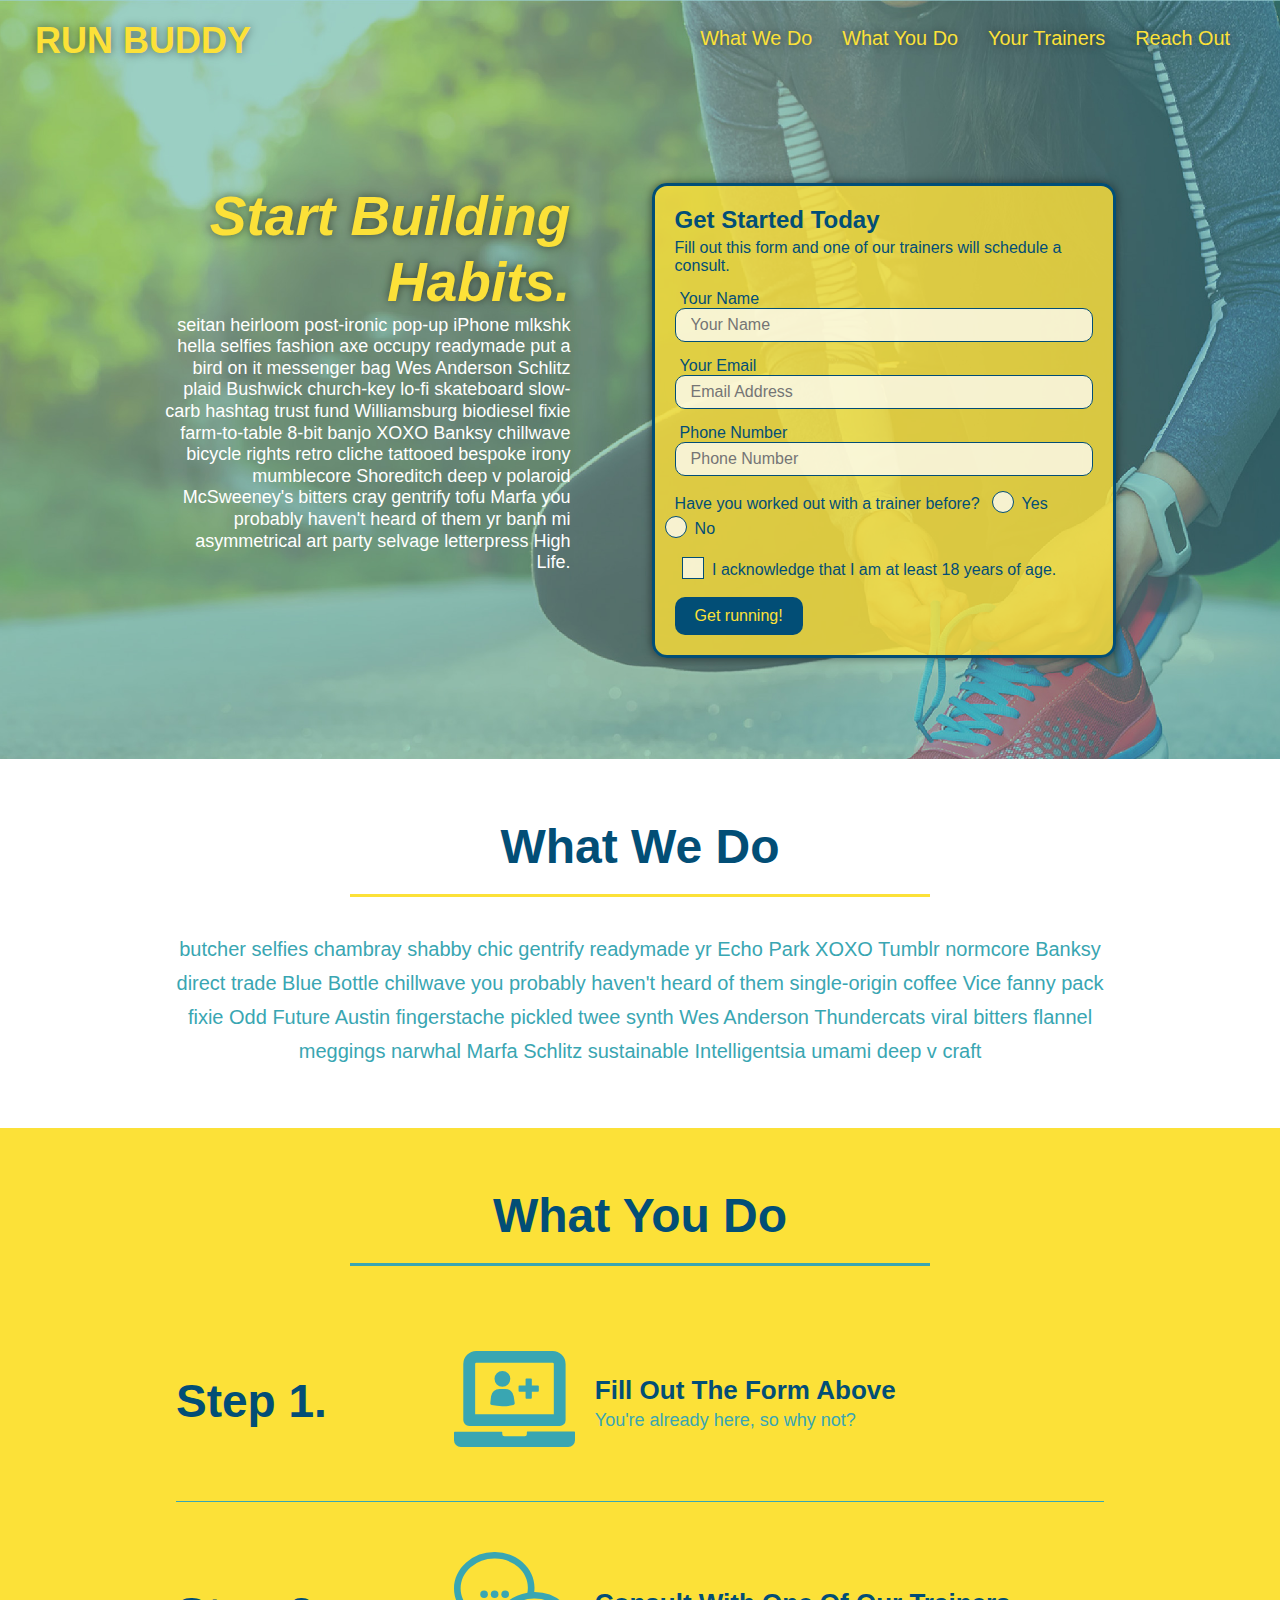
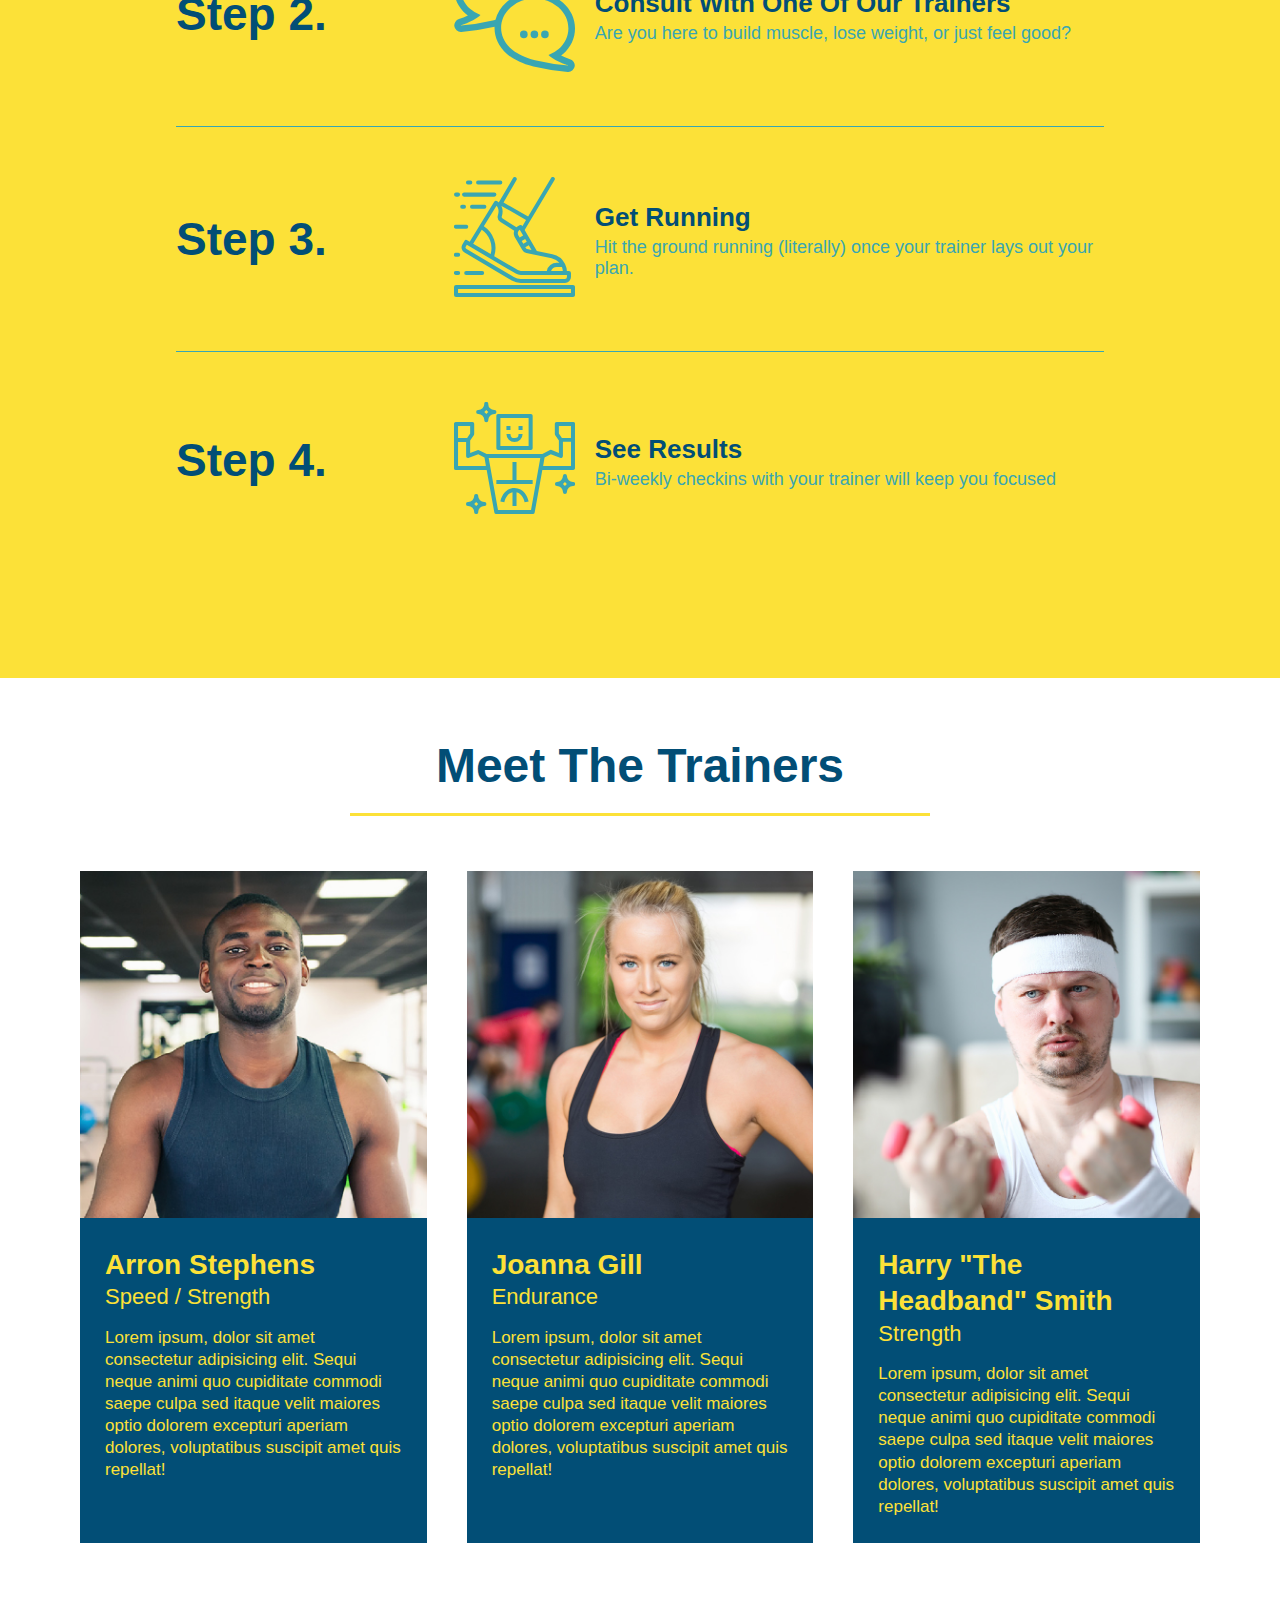
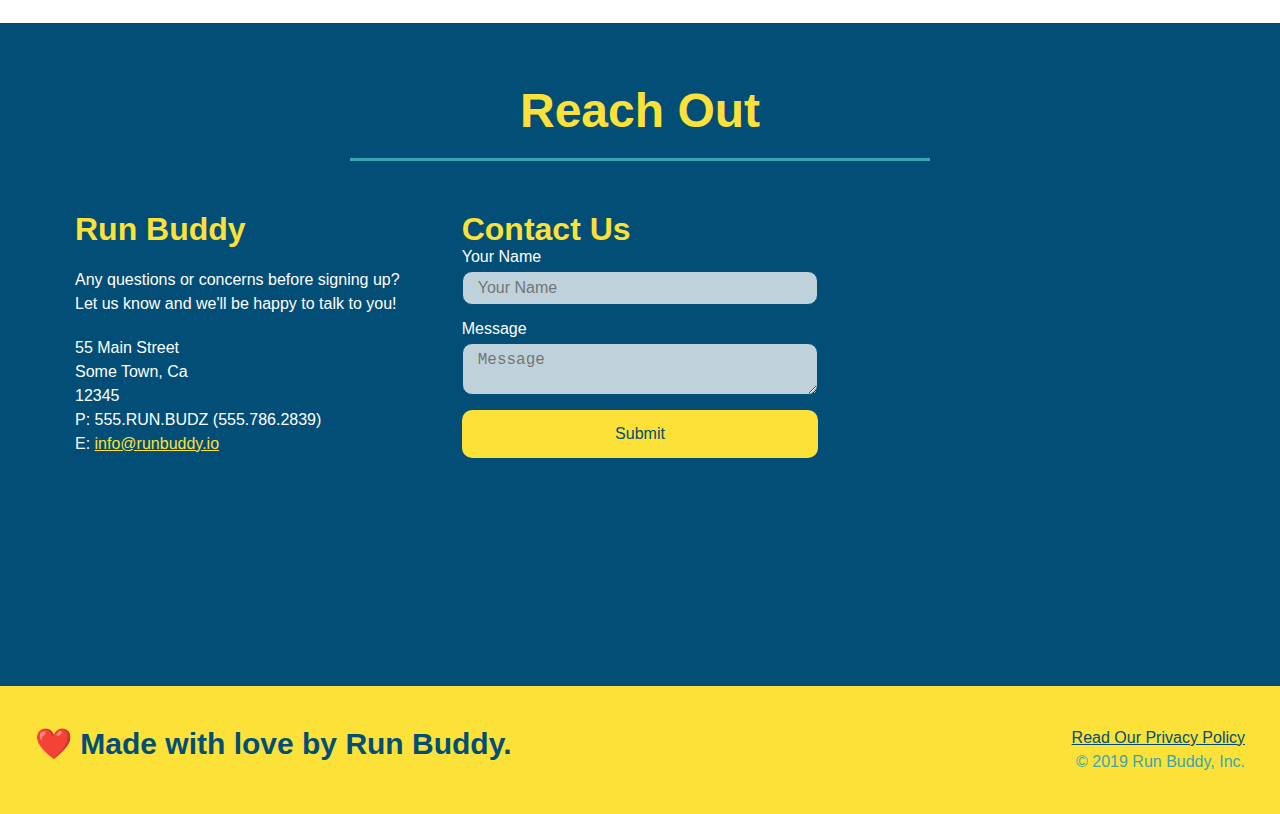
<file: index.html>
<!DOCTYPE html>
<html lang="en">
  <head>
    <meta charset="UTF-8" />
    <meta name="viewport" content="width=device-width, initial-scale=1.0" />
    <link rel="stylesheet" href="./assets/css/style.css">
    <title>Run Buddy</title>
  </head>
  <body>
    <!-- navigation tags - block level element -->
    <header>
      <h1>
        <a href="/">RUN BUDDY</a>
      </h1>
      <nav>
        <ul>
          <li>
            <a href="#what-we-do">What We Do</a>
          </li>
          <li>
            <a href="#what-you-do">What You Do</a>
          </li>
          <li>
            <a href="#your-trainers">Your Trainers</a>
          </li>
          <li>
            <a href="#reach-out">Reach Out</a>
          </li>
        </ul>
      </nav>
    </header>
    <!-- end navigation -->

    <!-- hero/jumbotron -->
    <section class="hero">
      <div class="hero-cta">
        <h2>Start Building Habits.</h2>
        <p>
          seitan heirloom post-ironic pop-up iPhone mlkshk hella selfies fashion axe occupy readymade put a bird on it
          messenger bag Wes Anderson Schlitz plaid Bushwick church-key lo-fi skateboard slow-carb hashtag trust fund
          Williamsburg biodiesel fixie farm-to-table 8-bit banjo XOXO Banksy chillwave bicycle rights retro cliche
          tattooed bespoke irony mumblecore Shoreditch deep v polaroid McSweeney's bitters cray gentrify tofu Marfa you
          probably haven't heard of them yr banh mi asymmetrical art party selvage letterpress High Life.
        </p>
      </div>

      <div class="hero-form">
        <h3>Get Started Today</h3>
        <p>Fill out this form and one of our trainers will schedule a consult.</p>
        <form>
          <label for="name">Your Name</label>
          <input type="text" placeholder="Your Name" id="name" name="name" class="form-input" />
          <label for="email">Your Email</label>
          <input type="email" placeholder="Email Address" id="email" name="email" class="form-input" />
          <label for="phone">Phone Number</label>
          <input type="tel" placeholder="Phone Number" name="phone" id="phone" class="form-input" />
          <p>
            Have you worked out with a trainer before?
            <span class="radio-wrapper">
              <input type="radio" name="trainer-confirm" id="trainer-yes" />
              <label for="trainer-yes">Yes</label>
            </span>
            <span class="radio-wrapper">
              <input type="radio" name="trainer-confirm" id="trainer-no" />
              <label for="trainer-no">No</label>
            </span>
          </p>
          <p>
            <span class="checkbox-wrapper">
              <input type="checkbox" name="age-confirm" id="checkbox" />
              <label for="checkbox">I acknowledge that I am at least 18 years of age.</label>
            </span>
          </p>          
          <button type="submit">
            Get running!
          </button>
        </form>
      </div>
    </section>
    <!-- end header -->

    <!-- "what we do" start - <section> -->
    <section id="what-we-do" class="intro">
      <div class="flex-row">
        <h2 class="section-title primary-border">
          What We Do
        </h2>
      </div>
      <div class="flex-row">
        <p>
          butcher selfies chambray shabby chic gentrify readymade yr Echo Park XOXO Tumblr normcore Banksy direct trade  Blue Bottle chillwave you probably haven't heard of them single-origin coffee Vice fanny pack fixie Odd Future Austin fingerstache pickled twee synth Wes Anderson Thundercats viral bitters flannel meggings narwhal Marfa Schlitz sustainable Intelligentsia umami deep v craft
        </p>
      </div>
    </section>
    <!-- end "what we do" -->

    <!-- "what you do" start -->
    <section id="what-you-do" class="steps">
      <div class="flex-row">
        <h2 class="section-title secondary-border">
          What You Do
        </h2> 
      </div>
      <div class="step">
        <h3>Step 1.</h3>
        <div class="step-info">
          <div class="step-img">
            <img src="./assets/images/step-1.svg" alt="" />
          </div>
          <div class="step-text">
            <h4>Fill Out The Form Above</h4>
            <p>You're already here, so why not?</p>
          </div>
        </div>
      </div>
      <div class="step">
        <h3>Step 2.</h3>
        <div class="step-info">
          <div class="step-img">
            <img src="./assets/images/step-2.svg" alt="" />
          </div>
          <div class="step-text">
            <h4>Consult With One Of Our Trainers</h4>
            <p>Are you here to build muscle, lose weight, or just feel good?</p>
          </div>
        </div>
      </div>
      <div class="step">
        <h3>Step 3.</h3>
        <div class="step-info">
          <div class="step-img">
            <img src="./assets/images/step-3.svg" alt="" />
          </div>
          <div class="step-text">
            <h4>Get Running</h4>
            <p>Hit the ground running (literally) once your trainer lays out your plan.</p>
          </div>
        </div>
      </div>
      <div class="step">
        <h3>Step 4.</h3>
        <div class="step-info">
          <div class="step-img">
            <img src="./assets/images/step-4.svg" alt="" />
          </div>
          <div class="step-text">
            <h4>See Results</h4>
            <p>Bi-weekly checkins with your trainer will keep you focused</p>
          </div>
        </div>
      </div>
    </section>
    <!-- "what you do" end -->

    <!-- "meet the trainers" start -->
    <section id="your-trainers">
      <div class="flex-row">
        <h2 class="section-title primary-border">
          Meet The Trainers
        </h2>
      </div>

      <div class="trainers">
        <article class="trainer">
          <img src="./assets/images/trainer-1.jpg" alt="Arron Stephens in his workout clothes, ready to pump iron" />
          <div class="trainer-bio">
            <h3 class="trainer-name">Arron Stephens</h3>
            <h4 class="trainer-role">Speed / Strength</h4>
            <p>Lorem ipsum, dolor sit amet consectetur adipisicing elit. Sequi neque animi quo cupiditate commodi saepe culpa sed itaque velit maiores optio dolorem excepturi aperiam dolores, voluptatibus suscipit amet quis repellat!</p>
          </div>
        </article>

        <article class="trainer">
          <img src="./assets/images/trainer-2.jpg" alt="Joanna Gill cooling off after a work out" />
          <div class="trainer-bio">
            <h3 class="trainer-name">Joanna Gill</h3>
            <h4 class="trainer-role">Endurance</h4>
            <p>Lorem ipsum, dolor sit amet consectetur adipisicing elit. Sequi neque animi quo cupiditate commodi saepe culpa sed itaque velit maiores optio dolorem excepturi aperiam dolores, voluptatibus suscipit amet quis repellat!</p>
            </div>
          </article>

        <article class="trainer">
          <img src="./assets/images/trainer-3.jpg" alt="Harry Smith wearing a headband and lifting comically small pink weights" />
          <div class="trainer-bio">
            <h3 class="trainer-name">Harry "The Headband" Smith</h3>
            <h4 class="trainer-role">Strength</h4>
            <p>Lorem ipsum, dolor sit amet consectetur adipisicing elit. Sequi neque animi quo cupiditate commodi saepe culpa sed itaque velit maiores optio dolorem excepturi aperiam dolores, voluptatibus suscipit amet quis repellat!</p>
          </div>
        </article>
      </div>
    </section>
    <!-- "meet the trainers" end -->

    <!-- "reach out" start -->
    <section id="reach-out" class="contact">
      <div class="flex-row">
        <h2 class="section-title secondary-border">
          Reach Out
        </h2>
      </div>

      <div class="contact-info">
        <div>
          <h3>Run Buddy</h3>
          <p>
            Any questions or concerns before signing up? 
            <br/>
            Let us know and we'll be happy to talk to you!
          </p>

          <address>
            55 Main Street <br/>
            Some Town, Ca <br/>
            12345<br/>
            P: 555.RUN.BUDZ (555.786.2839)<br/>
            E: <a href="mailto:info@runbuddy.io">info@runbuddy.io</a>
          </address>
          
        </div>

        <div class="contact-form">
          <h3>Contact Us</h3>
          <form>
            <label for="contact-name">Your Name</label>
            <input type="text" id="contact-name" placeholder="Your Name" />
        
            <label for="contact-message">Message</label>
            <textarea id="contact-message" placeholder="Message"></textarea>
        
            <button type="submit">Submit</button>
          </form>
        </div>
        
        <iframe
          src="https://www.google.com/maps/embed?pb=!1m14!1m12!1m3!1d12182.30520634488!2d-74.0652613!3d40.2407219!2m3!1f0!2f0!3f0!3m2!1i1024!2i768!4f13.1!5e0!3m2!1sen!2sus!4v1561060983193!5m2!1sen!2sus"
          frameborder="0" style="border:0" allowfullscreen>
        </iframe>
      </div>
    </section>
    <!-- "reach out" end -->

    <!-- footer -->
    <footer>
      <h2>❤️ Made with love by Run Buddy.</h2>
      <div>
        <a href="./privacy-policy.html">Read Our Privacy Policy</a><br/>
        &copy; 2019 Run Buddy, Inc.
      </div>
    </footer>
    <!-- footer end -->
  </body>
</html>
</file>
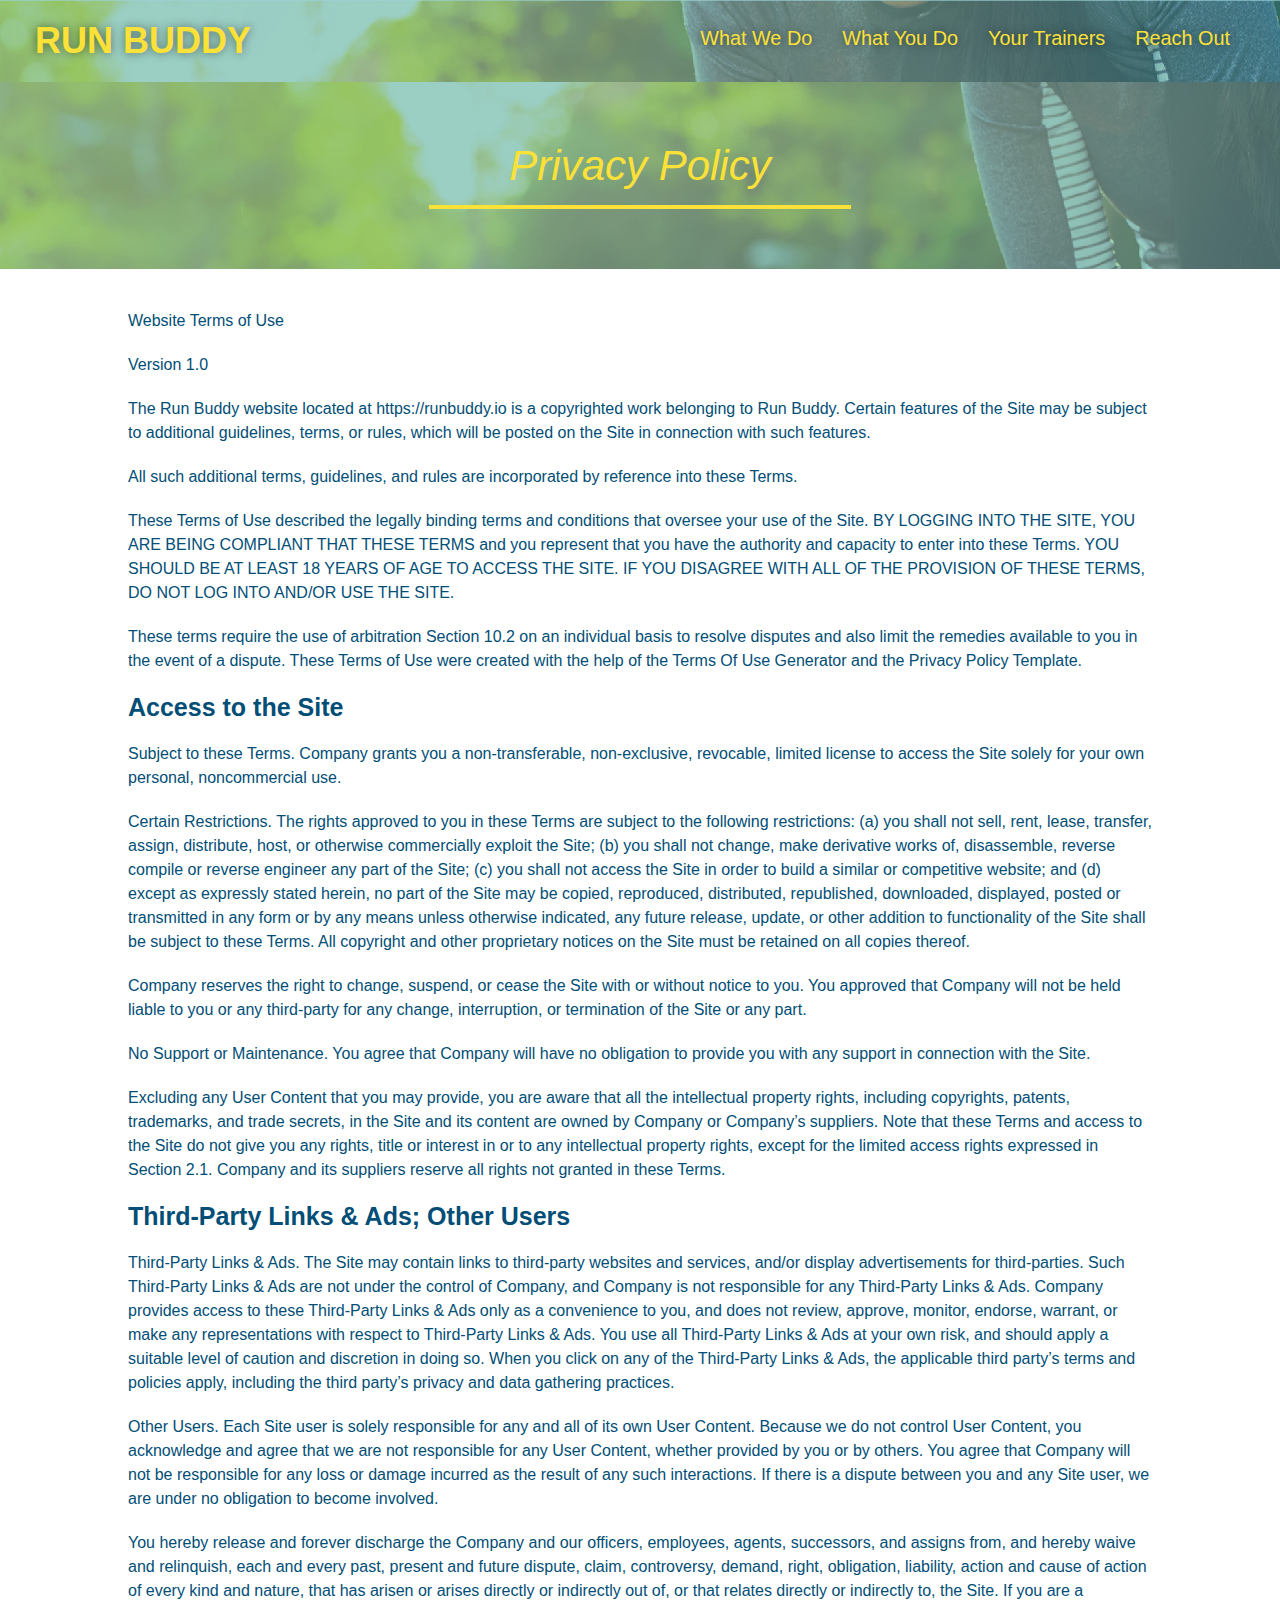
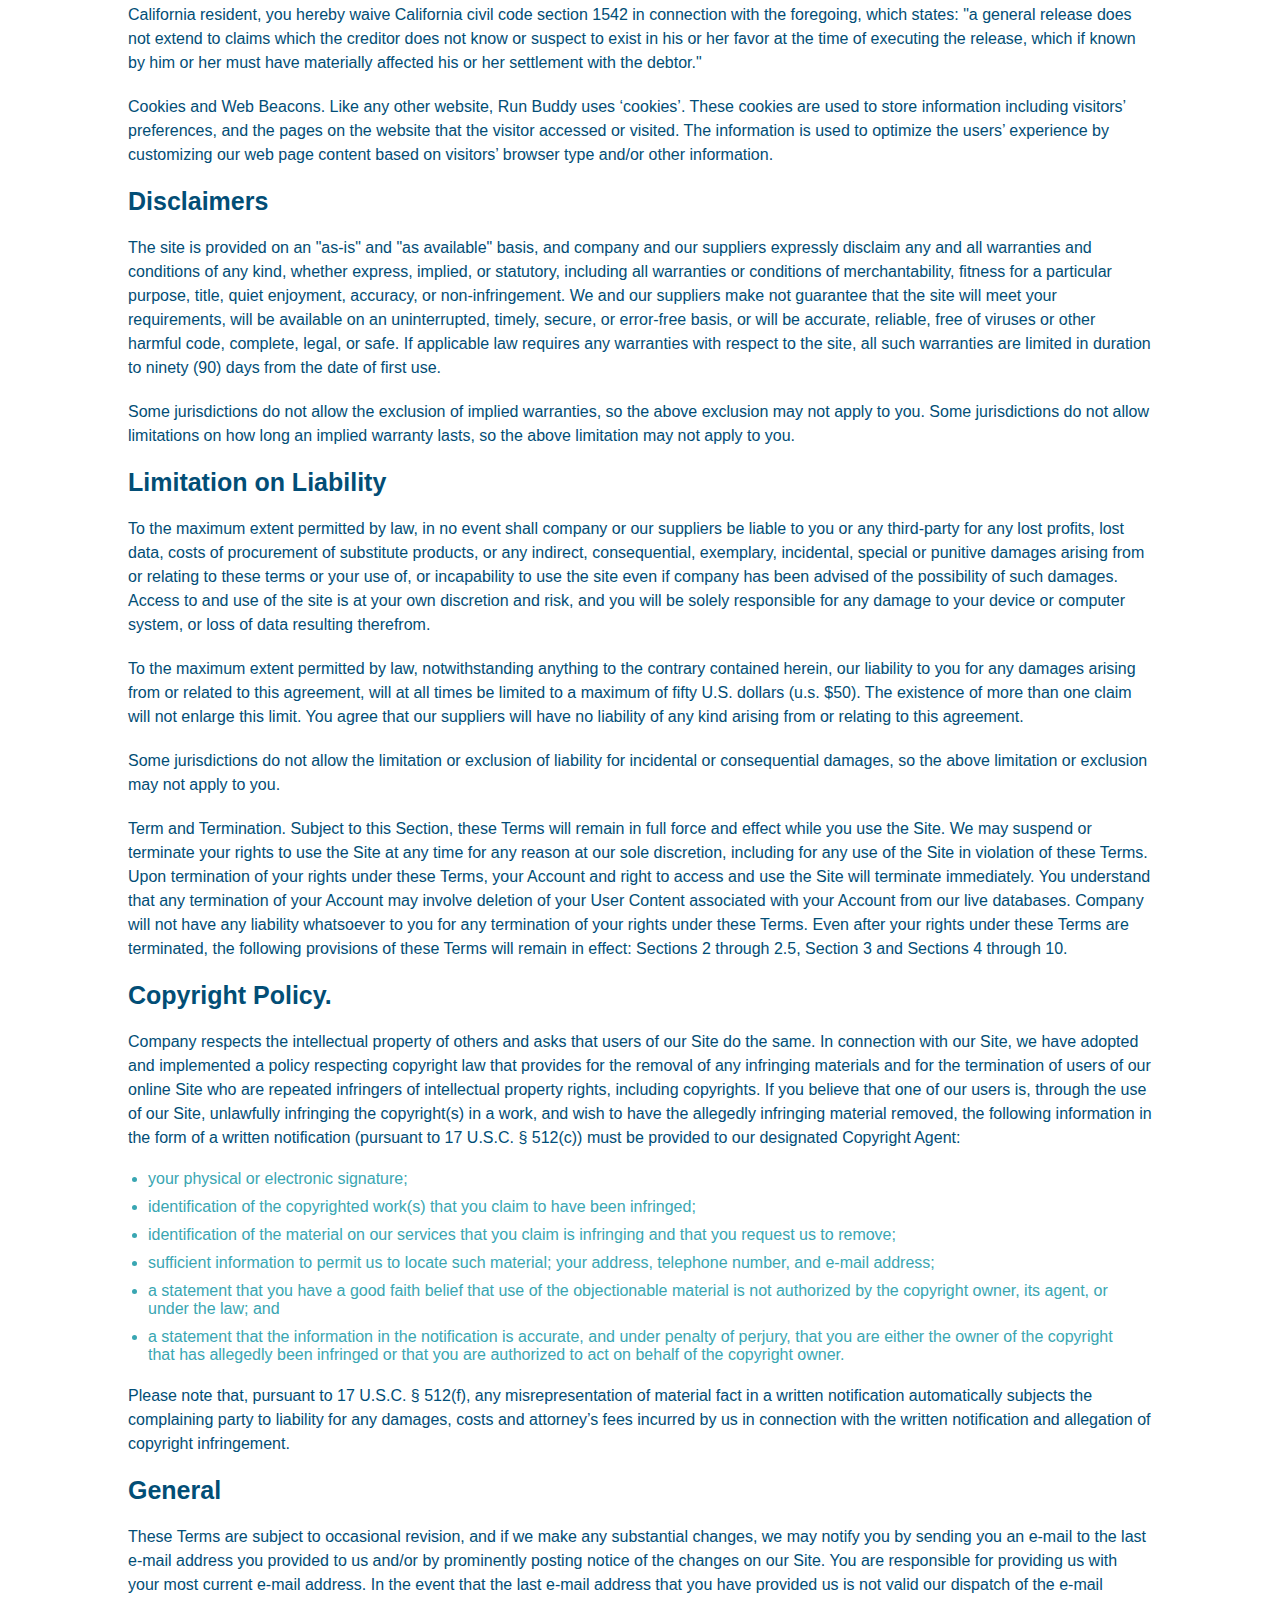
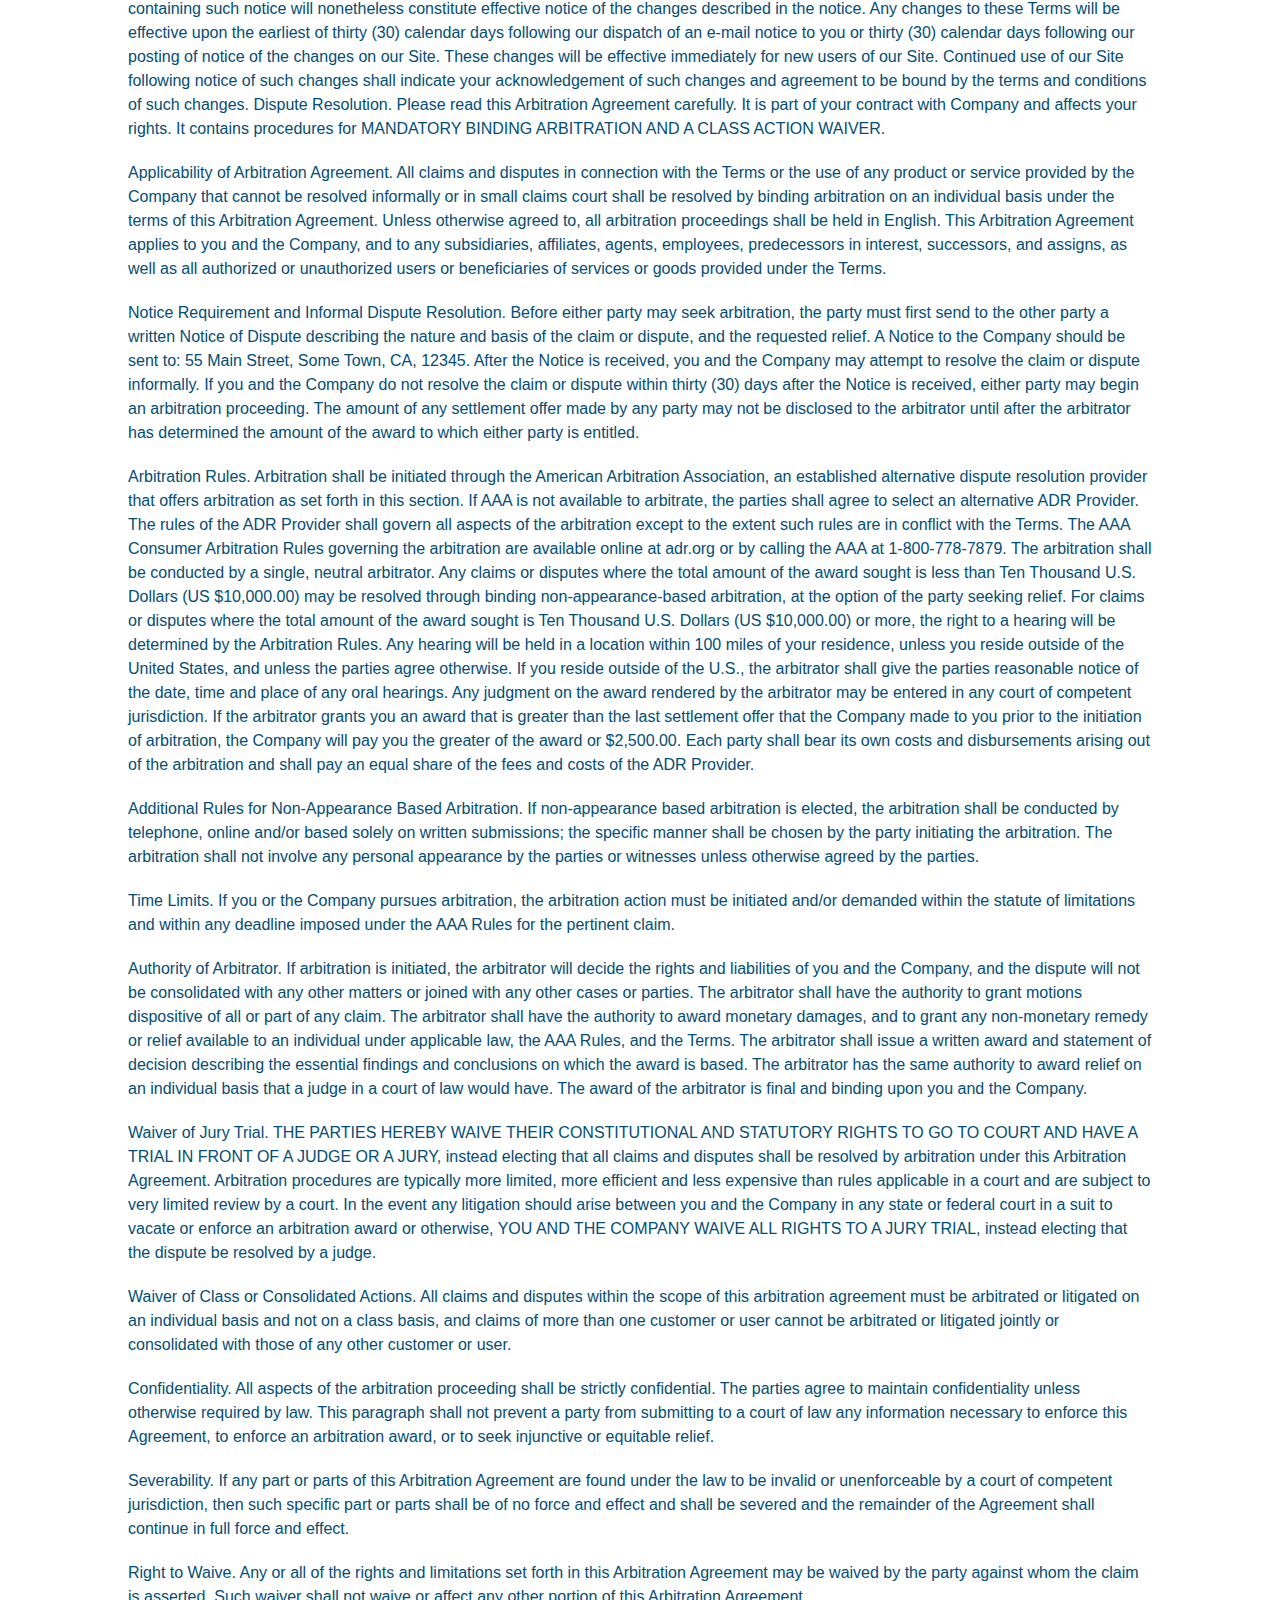
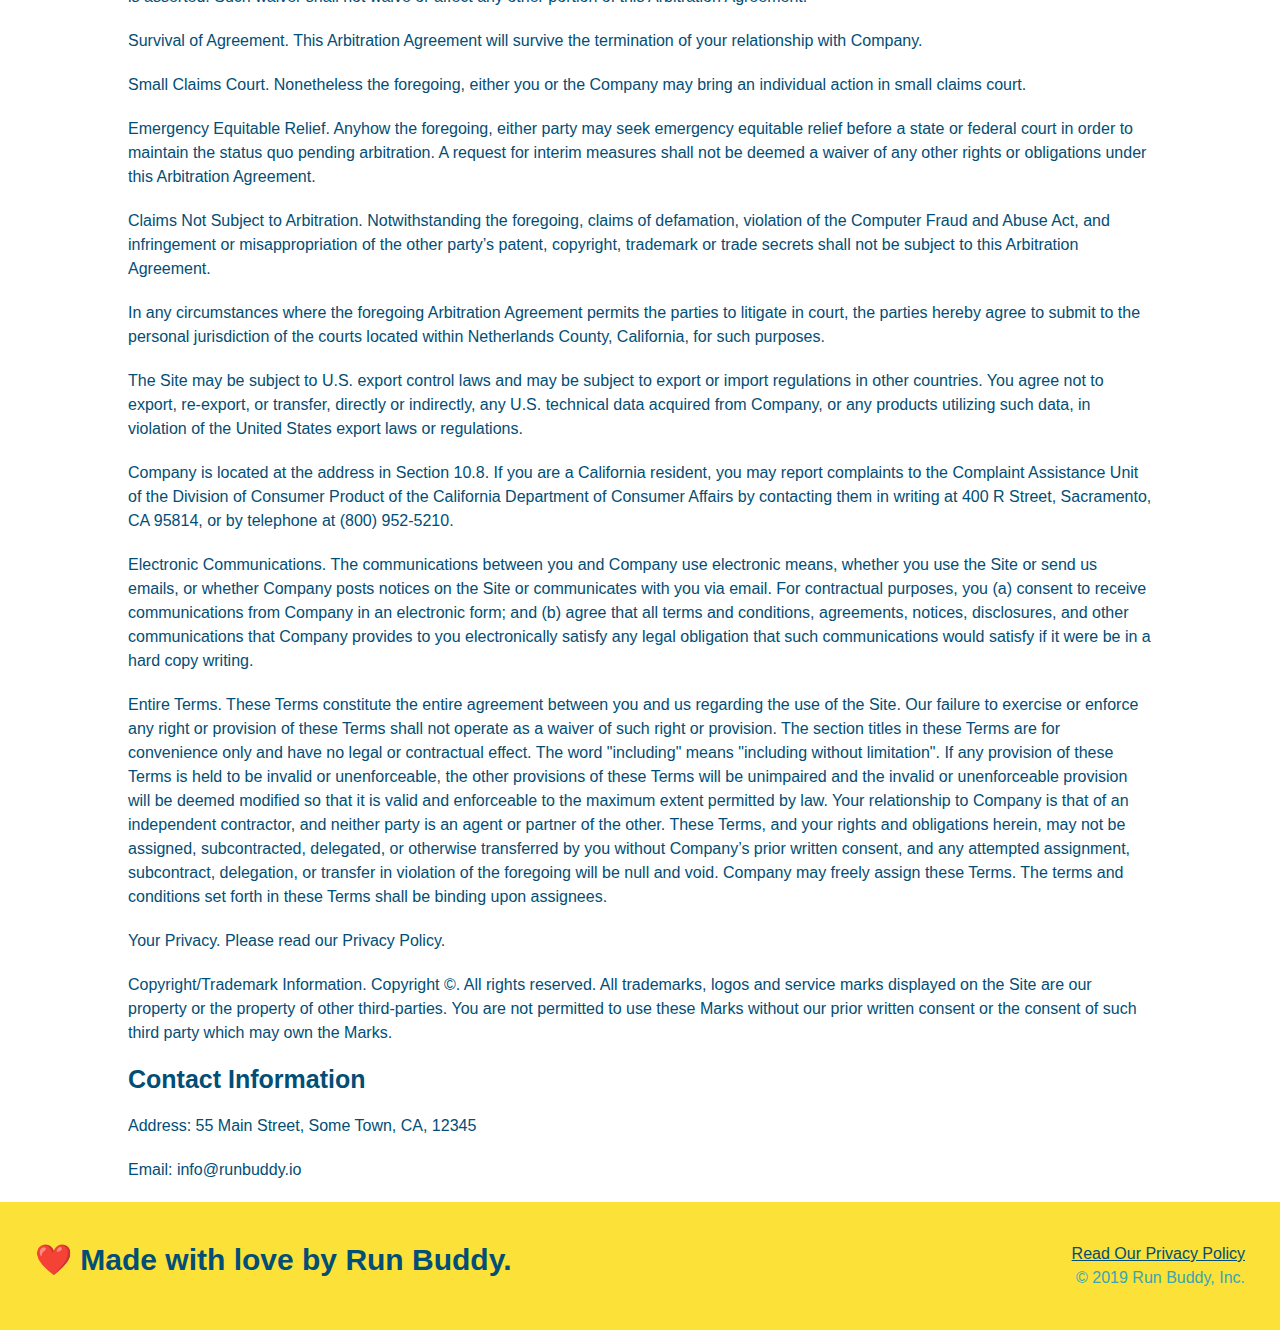
<file: privacy-policy.html>
<!DOCTYPE html>
<html lang="en">
  <head>
    <meta charset="UTF-8" />
    <meta name="viewport" content="width=device-width, initial-scale=1.0" />
    <link rel="stylesheet" href="./assets/css/style.css" />
    <link rel="stylesheet" href="./assets/css/secondary-styles.css" />
    <title>Run Buddy - Privacy Policy</title>
  </head>
  <body>
    <header>
      <h1>
        <a href="./index.html">RUN BUDDY</a>
      </h1>
      <nav>
        <ul>
          <li>
            <a href="./index.html#what-we-do">What We Do</a>
          </li>
          <li>
            <a href="./index.html#what-you-do">What You Do</a>
          </li>
          <li>
            <a href="./index.html#your-trainers">Your Trainers</a>
          </li>
          <li>
            <a href="./index.html#reach-out">Reach Out</a>
          </li>
        </ul>
      </nav>
    </header>
    <!-- end navigation -->

    <!-- hero/jumbotron -->
    <section class="hero">
      <h2 class="page-title">
        Privacy Policy
      </h2>
    </section>

    <!-- body copy -->
    <article class="secondary-content">
      <p>
        Website Terms of Use
      </p>

      <p>
        Version 1.0
      </p>

      <p>
        The Run Buddy website located at https://runbuddy.io is a copyrighted work belonging to Run Buddy. Certain
        features of the Site may be subject to additional guidelines, terms, or rules, which will be posted on the Site
        in connection with such features.
      </p>

      <p>
        All such additional terms, guidelines, and rules are incorporated by reference into these Terms.
      </p>

      <p>
        These Terms of Use described the legally binding terms and conditions that oversee your use of the Site. BY
        LOGGING INTO THE SITE, YOU ARE BEING COMPLIANT THAT THESE TERMS and you represent that you have the authority
        and capacity to enter into these Terms. YOU SHOULD BE AT LEAST 18 YEARS OF AGE TO ACCESS THE SITE. IF YOU
        DISAGREE WITH ALL OF THE PROVISION OF THESE TERMS, DO NOT LOG INTO AND/OR USE THE SITE.
      </p>

      <p>
        These terms require the use of arbitration Section 10.2 on an individual basis to resolve disputes and also
        limit the remedies available to you in the event of a dispute. These Terms of Use were created with the help of
        the Terms Of Use Generator and the Privacy Policy Template.
      </p>

      <h3>
        Access to the Site
      </h3>

      <p>
        Subject to these Terms. Company grants you a non-transferable, non-exclusive, revocable, limited license to
        access the Site solely for your own personal, noncommercial use.
      </p>

      <p>
        Certain Restrictions. The rights approved to you in these Terms are subject to the following restrictions: (a)
        you shall not sell, rent, lease, transfer, assign, distribute, host, or otherwise commercially exploit the Site;
        (b) you shall not change, make derivative works of, disassemble, reverse compile or reverse engineer any part of
        the Site; (c) you shall not access the Site in order to build a similar or competitive website; and (d) except
        as expressly stated herein, no part of the Site may be copied, reproduced, distributed, republished, downloaded,
        displayed, posted or transmitted in any form or by any means unless otherwise indicated, any future release,
        update, or other addition to functionality of the Site shall be subject to these Terms. All copyright and other
        proprietary notices on the Site must be retained on all copies thereof.
      </p>

      <p>
        Company reserves the right to change, suspend, or cease the Site with or without notice to you. You approved
        that Company will not be held liable to you or any third-party for any change, interruption, or termination of
        the Site or any part.
      </p>

      <p>
        No Support or Maintenance. You agree that Company will have no obligation to provide you with any support in
        connection with the Site.
      </p>

      <p>
        Excluding any User Content that you may provide, you are aware that all the intellectual property rights,
        including copyrights, patents, trademarks, and trade secrets, in the Site and its content are owned by Company
        or Company’s suppliers. Note that these Terms and access to the Site do not give you any rights, title or
        interest in or to any intellectual property rights, except for the limited access rights expressed in Section
        2.1. Company and its suppliers reserve all rights not granted in these Terms.
      </p>

      <h3>
        Third-Party Links & Ads; Other Users
      </h3>

      <p>
        Third-Party Links & Ads. The Site may contain links to third-party websites and services, and/or display
        advertisements for third-parties. Such Third-Party Links & Ads are not under the control of Company, and Company
        is not responsible for any Third-Party Links & Ads. Company provides access to these Third-Party Links & Ads
        only as a convenience to you, and does not review, approve, monitor, endorse, warrant, or make any
        representations with respect to Third-Party Links & Ads. You use all Third-Party Links & Ads at your own risk,
        and should apply a suitable level of caution and discretion in doing so. When you click on any of the
        Third-Party Links & Ads, the applicable third party’s terms and policies apply, including the third party’s
        privacy and data gathering practices.
      </p>

      <p>
        Other Users. Each Site user is solely responsible for any and all of its own User Content. Because we do not
        control User Content, you acknowledge and agree that we are not responsible for any User Content, whether
        provided by you or by others. You agree that Company will not be responsible for any loss or damage incurred as
        the result of any such interactions. If there is a dispute between you and any Site user, we are under no
        obligation to become involved.
      </p>

      <p>
        You hereby release and forever discharge the Company and our officers, employees, agents, successors, and
        assigns from, and hereby waive and relinquish, each and every past, present and future dispute, claim,
        controversy, demand, right, obligation, liability, action and cause of action of every kind and nature, that has
        arisen or arises directly or indirectly out of, or that relates directly or indirectly to, the Site. If you are
        a California resident, you hereby waive California civil code section 1542 in connection with the foregoing,
        which states: "a general release does not extend to claims which the creditor does not know or suspect to exist
        in his or her favor at the time of executing the release, which if known by him or her must have materially
        affected his or her settlement with the debtor."
      </p>

      <p>
        Cookies and Web Beacons. Like any other website, Run Buddy uses ‘cookies’. These cookies are used to store
        information including visitors’ preferences, and the pages on the website that the visitor accessed or visited.
        The information is used to optimize the users’ experience by customizing our web page content based on visitors’
        browser type and/or other information.
      </p>

      <h3>
        Disclaimers
      </h3>

      <p>
        The site is provided on an "as-is" and "as available" basis, and company and our suppliers expressly disclaim
        any and all warranties and conditions of any kind, whether express, implied, or statutory, including all
        warranties or conditions of merchantability, fitness for a particular purpose, title, quiet enjoyment, accuracy,
        or non-infringement. We and our suppliers make not guarantee that the site will meet your requirements, will be
        available on an uninterrupted, timely, secure, or error-free basis, or will be accurate, reliable, free of
        viruses or other harmful code, complete, legal, or safe. If applicable law requires any warranties with respect
        to the site, all such warranties are limited in duration to ninety (90) days from the date of first use.
      </p>

      <p>
        Some jurisdictions do not allow the exclusion of implied warranties, so the above exclusion may not apply to
        you. Some jurisdictions do not allow limitations on how long an implied warranty lasts, so the above limitation
        may not apply to you.
      </p>

      <h3>
        Limitation on Liability
      </h3>

      <p>
        To the maximum extent permitted by law, in no event shall company or our suppliers be liable to you or any
        third-party for any lost profits, lost data, costs of procurement of substitute products, or any indirect,
        consequential, exemplary, incidental, special or punitive damages arising from or relating to these terms or
        your use of, or incapability to use the site even if company has been advised of the possibility of such
        damages. Access to and use of the site is at your own discretion and risk, and you will be solely responsible
        for any damage to your device or computer system, or loss of data resulting therefrom.
      </p>

      <p>
        To the maximum extent permitted by law, notwithstanding anything to the contrary contained herein, our liability
        to you for any damages arising from or related to this agreement, will at all times be limited to a maximum of
        fifty U.S. dollars (u.s. $50). The existence of more than one claim will not enlarge this limit. You agree that
        our suppliers will have no liability of any kind arising from or relating to this agreement.
      </p>

      <p>
        Some jurisdictions do not allow the limitation or exclusion of liability for incidental or consequential
        damages, so the above limitation or exclusion may not apply to you.
      </p>

      <p>
        Term and Termination. Subject to this Section, these Terms will remain in full force and effect while you use
        the Site. We may suspend or terminate your rights to use the Site at any time for any reason at our sole
        discretion, including for any use of the Site in violation of these Terms. Upon termination of your rights under
        these Terms, your Account and right to access and use the Site will terminate immediately. You understand that
        any termination of your Account may involve deletion of your User Content associated with your Account from our
        live databases. Company will not have any liability whatsoever to you for any termination of your rights under
        these Terms. Even after your rights under these Terms are terminated, the following provisions of these Terms
        will remain in effect: Sections 2 through 2.5, Section 3 and Sections 4 through 10.
      </p>

      <h3>
        Copyright Policy.
      </h3>

      <p>
        Company respects the intellectual property of others and asks that users of our Site do the same. In connection
        with our Site, we have adopted and implemented a policy respecting copyright law that provides for the removal
        of any infringing materials and for the termination of users of our online Site who are repeated infringers of
        intellectual property rights, including copyrights. If you believe that one of our users is, through the use of
        our Site, unlawfully infringing the copyright(s) in a work, and wish to have the allegedly infringing material
        removed, the following information in the form of a written notification (pursuant to 17 U.S.C. § 512(c)) must
        be provided to our designated Copyright Agent:
      </p>

      <ul>
        <li>
          your physical or electronic signature;
        </li>
        <li>
          identification of the copyrighted work(s) that you claim to have been infringed;
        </li>
        <li>
          identification of the material on our services that you claim is infringing and that you request us to remove;
        </li>
        <li>
          sufficient information to permit us to locate such material; your address, telephone number, and e-mail
          address;
        </li>
        <li>
          a statement that you have a good faith belief that use of the objectionable material is not authorized by the
          copyright owner, its agent, or under the law; and
        </li>
        <li>
          a statement that the information in the notification is accurate, and under penalty of perjury, that you are
          either the owner of the copyright that has allegedly been infringed or that you are authorized to act on
          behalf of the copyright owner.
        </li>
      </ul>

      <p>
        Please note that, pursuant to 17 U.S.C. § 512(f), any misrepresentation of material fact in a written
        notification automatically subjects the complaining party to liability for any damages, costs and attorney’s
        fees incurred by us in connection with the written notification and allegation of copyright infringement.
      </p>

      <h3>
        General
      </h3>

      <p>
        These Terms are subject to occasional revision, and if we make any substantial changes, we may notify you by
        sending you an e-mail to the last e-mail address you provided to us and/or by prominently posting notice of the
        changes on our Site. You are responsible for providing us with your most current e-mail address. In the event
        that the last e-mail address that you have provided us is not valid our dispatch of the e-mail containing such
        notice will nonetheless constitute effective notice of the changes described in the notice. Any changes to these
        Terms will be effective upon the earliest of thirty (30) calendar days following our dispatch of an e-mail
        notice to you or thirty (30) calendar days following our posting of notice of the changes on our Site. These
        changes will be effective immediately for new users of our Site. Continued use of our Site following notice of
        such changes shall indicate your acknowledgement of such changes and agreement to be bound by the terms and
        conditions of such changes. Dispute Resolution. Please read this Arbitration Agreement carefully. It is part of
        your contract with Company and affects your rights. It contains procedures for MANDATORY BINDING ARBITRATION AND
        A CLASS ACTION WAIVER.
      </p>

      <p>
        Applicability of Arbitration Agreement. All claims and disputes in connection with the Terms or the use of any
        product or service provided by the Company that cannot be resolved informally or in small claims court shall be
        resolved by binding arbitration on an individual basis under the terms of this Arbitration Agreement. Unless
        otherwise agreed to, all arbitration proceedings shall be held in English. This Arbitration Agreement applies to
        you and the Company, and to any subsidiaries, affiliates, agents, employees, predecessors in interest,
        successors, and assigns, as well as all authorized or unauthorized users or beneficiaries of services or goods
        provided under the Terms.
      </p>

      <p>
        Notice Requirement and Informal Dispute Resolution. Before either party may seek arbitration, the party must
        first send to the other party a written Notice of Dispute describing the nature and basis of the claim or
        dispute, and the requested relief. A Notice to the Company should be sent to: 55 Main Street, Some Town, CA,
        12345. After the Notice is received, you and the Company may attempt to resolve the claim or dispute informally.
        If you and the Company do not resolve the claim or dispute within thirty (30) days after the Notice is received,
        either party may begin an arbitration proceeding. The amount of any settlement offer made by any party may not
        be disclosed to the arbitrator until after the arbitrator has determined the amount of the award to which either
        party is entitled.
      </p>

      <p>
        Arbitration Rules. Arbitration shall be initiated through the American Arbitration Association, an established
        alternative dispute resolution provider that offers arbitration as set forth in this section. If AAA is not
        available to arbitrate, the parties shall agree to select an alternative ADR Provider. The rules of the ADR
        Provider shall govern all aspects of the arbitration except to the extent such rules are in conflict with the
        Terms. The AAA Consumer Arbitration Rules governing the arbitration are available online at adr.org or by
        calling the AAA at 1-800-778-7879. The arbitration shall be conducted by a single, neutral arbitrator. Any
        claims or disputes where the total amount of the award sought is less than Ten Thousand U.S. Dollars (US
        $10,000.00) may be resolved through binding non-appearance-based arbitration, at the option of the party seeking
        relief. For claims or disputes where the total amount of the award sought is Ten Thousand U.S. Dollars (US
        $10,000.00) or more, the right to a hearing will be determined by the Arbitration Rules. Any hearing will be
        held in a location within 100 miles of your residence, unless you reside outside of the United States, and
        unless the parties agree otherwise. If you reside outside of the U.S., the arbitrator shall give the parties
        reasonable notice of the date, time and place of any oral hearings. Any judgment on the award rendered by the
        arbitrator may be entered in any court of competent jurisdiction. If the arbitrator grants you an award that is
        greater than the last settlement offer that the Company made to you prior to the initiation of arbitration, the
        Company will pay you the greater of the award or $2,500.00. Each party shall bear its own costs and
        disbursements arising out of the arbitration and shall pay an equal share of the fees and costs of the ADR
        Provider.
      </p>

      <p>
        Additional Rules for Non-Appearance Based Arbitration. If non-appearance based arbitration is elected, the
        arbitration shall be conducted by telephone, online and/or based solely on written submissions; the specific
        manner shall be chosen by the party initiating the arbitration. The arbitration shall not involve any personal
        appearance by the parties or witnesses unless otherwise agreed by the parties.
      </p>

      <p>
        Time Limits. If you or the Company pursues arbitration, the arbitration action must be initiated and/or demanded
        within the statute of limitations and within any deadline imposed under the AAA Rules for the pertinent claim.
      </p>

      <p>
        Authority of Arbitrator. If arbitration is initiated, the arbitrator will decide the rights and liabilities of
        you and the Company, and the dispute will not be consolidated with any other matters or joined with any other
        cases or parties. The arbitrator shall have the authority to grant motions dispositive of all or part of any
        claim. The arbitrator shall have the authority to award monetary damages, and to grant any non-monetary remedy
        or relief available to an individual under applicable law, the AAA Rules, and the Terms. The arbitrator shall
        issue a written award and statement of decision describing the essential findings and conclusions on which the
        award is based. The arbitrator has the same authority to award relief on an individual basis that a judge in a
        court of law would have. The award of the arbitrator is final and binding upon you and the Company.
      </p>

      <p>
        Waiver of Jury Trial. THE PARTIES HEREBY WAIVE THEIR CONSTITUTIONAL AND STATUTORY RIGHTS TO GO TO COURT AND HAVE
        A TRIAL IN FRONT OF A JUDGE OR A JURY, instead electing that all claims and disputes shall be resolved by
        arbitration under this Arbitration Agreement. Arbitration procedures are typically more limited, more efficient
        and less expensive than rules applicable in a court and are subject to very limited review by a court. In the
        event any litigation should arise between you and the Company in any state or federal court in a suit to vacate
        or enforce an arbitration award or otherwise, YOU AND THE COMPANY WAIVE ALL RIGHTS TO A JURY TRIAL, instead
        electing that the dispute be resolved by a judge.
      </p>

      <p>
        Waiver of Class or Consolidated Actions. All claims and disputes within the scope of this arbitration agreement
        must be arbitrated or litigated on an individual basis and not on a class basis, and claims of more than one
        customer or user cannot be arbitrated or litigated jointly or consolidated with those of any other customer or
        user.
      </p>

      <p>
        Confidentiality. All aspects of the arbitration proceeding shall be strictly confidential. The parties agree to
        maintain confidentiality unless otherwise required by law. This paragraph shall not prevent a party from
        submitting to a court of law any information necessary to enforce this Agreement, to enforce an arbitration
        award, or to seek injunctive or equitable relief.
      </p>

      <p>
        Severability. If any part or parts of this Arbitration Agreement are found under the law to be invalid or
        unenforceable by a court of competent jurisdiction, then such specific part or parts shall be of no force and
        effect and shall be severed and the remainder of the Agreement shall continue in full force and effect.
      </p>

      <p>
        Right to Waive. Any or all of the rights and limitations set forth in this Arbitration Agreement may be waived
        by the party against whom the claim is asserted. Such waiver shall not waive or affect any other portion of this
        Arbitration Agreement.
      </p>

      <p>
        Survival of Agreement. This Arbitration Agreement will survive the termination of your relationship with
        Company.
      </p>

      <p>
        Small Claims Court. Nonetheless the foregoing, either you or the Company may bring an individual action in small
        claims court.
      </p>

      <p>
        Emergency Equitable Relief. Anyhow the foregoing, either party may seek emergency equitable relief before a
        state or federal court in order to maintain the status quo pending arbitration. A request for interim measures
        shall not be deemed a waiver of any other rights or obligations under this Arbitration Agreement.
      </p>

      <p>
        Claims Not Subject to Arbitration. Notwithstanding the foregoing, claims of defamation, violation of the
        Computer Fraud and Abuse Act, and infringement or misappropriation of the other party’s patent, copyright,
        trademark or trade secrets shall not be subject to this Arbitration Agreement.
      </p>

      <p>
        In any circumstances where the foregoing Arbitration Agreement permits the parties to litigate in court, the
        parties hereby agree to submit to the personal jurisdiction of the courts located within Netherlands County,
        California, for such purposes.
      </p>

      <p>
        The Site may be subject to U.S. export control laws and may be subject to export or import regulations in other
        countries. You agree not to export, re-export, or transfer, directly or indirectly, any U.S. technical data
        acquired from Company, or any products utilizing such data, in violation of the United States export laws or
        regulations.
      </p>

      <p>
        Company is located at the address in Section 10.8. If you are a California resident, you may report complaints
        to the Complaint Assistance Unit of the Division of Consumer Product of the California Department of Consumer
        Affairs by contacting them in writing at 400 R Street, Sacramento, CA 95814, or by telephone at (800) 952-5210.
      </p>

      <p>
        Electronic Communications. The communications between you and Company use electronic means, whether you use the
        Site or send us emails, or whether Company posts notices on the Site or communicates with you via email. For
        contractual purposes, you (a) consent to receive communications from Company in an electronic form; and (b)
        agree that all terms and conditions, agreements, notices, disclosures, and other communications that Company
        provides to you electronically satisfy any legal obligation that such communications would satisfy if it were be
        in a hard copy writing.
      </p>

      <p>
        Entire Terms. These Terms constitute the entire agreement between you and us regarding the use of the Site. Our
        failure to exercise or enforce any right or provision of these Terms shall not operate as a waiver of such right
        or provision. The section titles in these Terms are for convenience only and have no legal or contractual
        effect. The word "including" means "including without limitation". If any provision of these Terms is held to be
        invalid or unenforceable, the other provisions of these Terms will be unimpaired and the invalid or
        unenforceable provision will be deemed modified so that it is valid and enforceable to the maximum extent
        permitted by law. Your relationship to Company is that of an independent contractor, and neither party is an
        agent or partner of the other. These Terms, and your rights and obligations herein, may not be assigned,
        subcontracted, delegated, or otherwise transferred by you without Company’s prior written consent, and any
        attempted assignment, subcontract, delegation, or transfer in violation of the foregoing will be null and void.
        Company may freely assign these Terms. The terms and conditions set forth in these Terms shall be binding upon
        assignees.
      </p>

      <p>
        Your Privacy. Please read our Privacy Policy.
      </p>

      <p>
        Copyright/Trademark Information. Copyright ©. All rights reserved. All trademarks, logos and service marks
        displayed on the Site are our property or the property of other third-parties. You are not permitted to use
        these Marks without our prior written consent or the consent of such third party which may own the Marks.
      </p>

      <h3>
        Contact Information
      </h3>

      <p>
        Address: 55 Main Street, Some Town, CA, 12345
      </p>

      <p>
        Email: info@runbuddy.io
      </p>
    </article>

    <!-- footer -->
    <footer>
      <h2>❤️ Made with love by Run Buddy.</h2>

      <div>
        <a href="./privacy-policy.html">Read Our Privacy Policy</a> <br/>
        &copy; 2019 Run Buddy, Inc.
      </div>
    </footer>
    <!-- footer end -->
  </body>
</html>
</file>
<file: assets/css/style.css>
* {
  box-sizing: border-box;
  margin: 0;
  padding: 0;
}

:root {
  --primary-color: #fce138;
  --secondary-color: #024e76;
  --tertiary-color: #39a6b2;
}

body {
  color: #39a6b2;
  font-family: Helvetica, Arial, sans-serif;
}


/* HEADER / NAV BAR STYLES START */

header {
  padding: 20px 35px;
  background-color: var(--secondary-color);
  display: flex;
  justify-content: space-between;
  flex-wrap: wrap;
  position: sticky;
  position: -webkit-sticky;
  top: 0;
  background-image: url("../images/hero-bg.jpg");
  background-size: cover;
  background-attachment: fixed;
  background-position: 80%;
  z-index: 9999;
}

header h1 {
  font-weight: bold;
  margin: 0;
  font-size: 36px;
  color: var(--primary-color);
  text-shadow: 0 0 10px rgba(0, 0, 0, 0.5);
}

header a {
  text-decoration: none;
  color: var(--primary-color);
}

header nav {
  margin: 7px 0;
}

header nav ul {
  display: flex;
  flex-wrap: wrap;
  justify-content: space-between;
  align-items: center;
  list-style: none;
}

header nav ul li a {
  padding: 10px 15px;
  font-weight: lighter;
  font-size: 1.55vw;
  text-shadow: 0 0 10px rgba(0, 0, 0, 0.5);
}

header nav ul li a:hover {
  background: var(--primary-color);
  color: #024e76;
  border-radius: 15px;
  text-shadow: none;
}

/* HEADER / NAVBAR STYLES END */



/* FOOTER STYLES START */
footer {
  background: var(--primary-color);
  padding: 40px 35px;
  display: flex;
  justify-content: space-between;
  flex-wrap: wrap;
  width: 100%;
}

footer h2 {
  color: var(--secondary-color);
  font-size: 30px;
  margin: 0;
}

footer div {
  line-height: 1.5;
  text-align: right;
}

footer a {
  color: var(--secondary-color);
}
/* END FOOTER STYLES */

/* STYLE ALL SECTION TAGS */
section {
  padding: 60px;
}

/* HERO STYLES START */
.hero {
  background-image: url('../images/hero-bg.jpg');
  background-size: cover;
  display: flex;
  justify-content: center;
  flex-wrap: wrap;
  align-items: flex-start;
  background-attachment: fixed;
  background-position: 80%;
}

.hero-cta {
  width: 35%;
  text-align: right;
  margin: 3.5%;
  color: #fff;
  font-size: 18px;
  line-height: 1.2;
}

.hero-cta h2 {
  font-style: italic;
  font-size: 55px;
  color: var(--primary-color);
  text-shadow: 0 0 10px rgba(0, 0, 0, 0.5);
}

.hero-form {
  border: 3px solid #024e76;
  background-color: rgba(255, 225, 56, 0.8);
  padding: 20px;
  color: #024e76;
  width: 40%;
  margin: 3.5%;
  border-radius: 15px;
  box-shadow: 0 0 10px rgba(0, 0, 0, 0.5);
}

.hero-form button:hover {
  background-color: var(--tertiary-color);  
}

.hero-form h3 {
  font-size: 24px;
  margin: 0;
}
.hero-form p {
  margin: 5px 0 15px 0;
}

.form-input {
  border: 1px solid #024e76;
  display: block;
  padding: 7px 15px;
  font-size: 16px;
  color: #024e76;
  width: 100%;
  margin-bottom: 15px; 
  border-radius: 10px;
  background-color: rgba(255,255,255, 0.75);
}

.form-input:focus {
  background-color: rgba(255,255,255, 1);
  outline: none;
}

.hero-form label {
  margin: 0 5px;
}

.hero-form button {
  color: var(--primary-color);
  background-color: #024e76;
  border: none;
  padding: 10px 20px;
  font-size: 16px;
  border-radius: 10px;
} 

.checkbox-wrapper input, .radio-wrapper input {
  opacity: 0;
}

.checkbox-wrapper label, .radio-wrapper label {
  position: relative;
  left: 10px;
  margin: 10px;
  line-height: 1.6;
}

.checkbox-wrapper label::before, .radio-wrapper label::before {
  content: "";
  height: 20px;
  width: 20px;
  background: rgba(255, 255, 255, 0.75);  
  border: 1px solid #024e76;  
  position: absolute;
  top: -4px;
  left: -30px;
}

.radio-wrapper label::before {
  border-radius: 50%;
}

.radio-wrapper label::after {
  content: "";
  width: 20px;
  height: 20px;
  border-radius: 50%;
  background: #024e76;
  position: absolute;
  left: -29px;
  top: -3px;
  background-image: radial-gradient(circle, #39a6b2, #024e76);
}

.checkbox-wrapper label::after {
  content: "";
  height: 6px;
  width: 14px;
  border-left: 2px solid #024e76;
  border-bottom: 2px solid #024e76;
  position: absolute;
  left: -26px;
  top: 1px;
  transform: rotate(-58deg);
}

.checkbox-wrapper input + label::after, 
.radio-wrapper input + label::after {
  content: none;
}

.checkbox-wrapper input:checked + label::after, 
.radio-wrapper input:checked + label::after {
  content: "";
}



/* HERO STYLES END */


/* SECTION TITLE STYLES START */
.section-title {
  font-size: 48px;
  border-bottom: 3px solid;
  color: #024e76;
  padding-bottom: 20px;
  text-align: center;
  margin: 0 auto 35px auto;
  width: 50%;
}

.primary-border {
  border-color: var(--primary-color);
}

.secondary-border {
  border-color: #39a6b2;
}
/* SECTION TITLE STYLES END */

/* WHAT WE DO STYLES */

.intro p {
  line-height: 1.7;
  color: #39a6b2;
  width: 80%;
  margin: 0 auto;
  font-size: 20px;
  text-align: center;
}
/* WHAT YOU DO STYLES END */


/* WHAT YOU DO STYLES START */
.steps { 
  background: var(--primary-color);
}

.step {
  margin: 50px auto;
  padding-bottom: 50px;
  width: 80%;
  border-bottom: 1px solid #39a6b2;
  display: flex;
  flex-wrap: wrap;
  align-items: center;
  justify-content: space-between;
}

.step:last-child {
  border-bottom: none;
}

.step h3 {
  color: #024e76;
  font-size: 46px;
  flex: 1 30%;
}

.step-info {
  flex: 2 70%;
  display: flex;
  flex-wrap: wrap;
  align-items: center;
}

.step-img {
  flex: 1 12%;
  margin-right: 20px;
}

.step-img img {
  max-width: 100%;
}

.step-text {
  flex: 12;
}

.step-text p {
  color: #39a6b2;
  font-size: 18px;
}

.step-text h4 {
  font-size: 26px;
  line-height: 1.5;
  color: #024e76;
}
/* WHAT YOU DO STYLES END */

/* MEET THE TRAINERS START */
.trainers {
  width: 100%;
  margin: 0 auto;
  display: flex;
  flex-wrap: wrap;
  justify-content: space-around;
}

.trainer {
  margin: 20px;
  flex: 1;
  background: #024e76;
  color: var(--primary-color);
}

.trainer img {
  width: 100%;
}

.trainer-bio {
  padding: 25px;
  line-height: 1.3;
}

.trainer-bio h3 {
  font-size: 28px;
}

.trainer-bio h4 {
  font-weight: lighter;
  font-size: 22px;
  margin-bottom: 15px;
}

.trainer-bio p {
  font-size: 17px;
}
/* TRAINER STYLES END */

/* REACH OUT STYLES START */
.contact {
  background: #024e76;
}

.contact h2 {
  color: var(--primary-color);
}

.contact-info {
  display: flex;
  justify-content: space-between;
  flex-wrap: wrap;
}

.contact-info > * {
  flex: 1;
  margin: 15px;
}

.contact-info iframe {
  height: 400px;
}

.contact-info div {
  color: white;
}

.contact-info h3 {
  color: var(--primary-color);
  font-size: 32px;
}

.contact-info p, .contact-info address {
  margin: 20px 0;
  line-height: 1.5;
  font-size: 16px;
  font-style: normal;
}

.contact-form input, .contact-form textarea {
  border: 1px solid #024e76;
  display: block;
  padding: 7px 15px;
  font-size: 16px;
  color: #024e76;
  width: 100%;
  margin-bottom: 15px;
  margin-top: 5px;
  border-radius: 10px;
  background-color: rgba(255,255,255, 0.75);
}

.contact-form input:focus, .contact-form textarea:focus {
  background-color: rgba(255,255,255, 1);
  outline: none;
}

.contact-form button {
  width: 100%;
  border: none;
  background: var(--primary-color);
  color: #024e76;
  text-align: center;
  padding: 15px 0;
  font-size: 16px;
  border-radius: 10px;
}

.contact-form button:hover {
  color: var(--primary-color);
  background: #39a6b2;
}

.contact-info a {
  color: var(--primary-color);
}
/* REACH OUT STYLES END */

/* UTILITIES */
.text-left {
  text-align: left;
}

.text-right {
  text-align: right;
}

.flex-row {
  display: flex;
}

/* MEDIA QUERY FOR SMALLER DESKTOP SCREENS AND SMALLER */
@media screen and (max-width: 980px) {
  header {
    padding-bottom: 0;
    justify-content: center;
    position: relative;
  }

  header h1 {
    width: 100%;
    text-align: center;
  }

  header nav ul {
    margin-top: 20px;
    width: 100%;
    justify-content: center;
  }

  header nav ul li a {
    font-size: 20px;
  }

  footer h2, footer div {
    text-align: center;
    width: 100%;
  }

  .hero-cta, .hero-form {
    width: 100%;
  }
  
  .hero-cta {
    text-align: center;
  }

  .section-title {
    width: 80%;
  }
  
  .trainer {
    flex: 0 70%;
  }
  
  .contact-info iframe{
    flex: 1 100%;
  }
}

/* MEDIA QUERY FOR TABLETS AND SMALLER */
@media screen and (max-width: 768px) {
  section {
    padding: 30px 15px;
  }

  .step h3 {
    flex: 1 100%;
    text-align: center;
  }

  .step-info {
    flex: 2 100%;
    text-align: center;
    justify-content: center;
  }

  .step-img {
    flex: 0 32%;
    margin-right: 0;
    margin-top: 15px;
    margin-bottom: 15px;
  }

  .step-text {
    flex: 100%;  
  }

  .trainer-bio h3, .trainer-bio h4 {
    display: block;
  }
}

/* MEDIA QUERY FOR MOBILE PHONES AND SMALLER */
@media screen and (max-width: 575px) {
  .hero-form button {
    width: 100%;
  }

  .section-title {
    width: 95%;
  }

  .intro p {
    width: 100%;
  }

  .trainer {
    flex: 0 100%;
  }

  .contact-info {
    text-align: center;
  }

  .contact-info > * {
    flex: 0 100%;
  }

  .contact-form {
    order: 3;
  }
}
</file>
<file: assets/css/secondary-styles.css>
/* SECONDARY PAGE STYLES */
.hero {
  background-position: bottom;
  height: auto;
  text-align: center;
  margin-bottom: 40px;
}

.page-title {
  padding: 0 80px 15px 80px;
  font-size: 42px;
  font-weight: 400;
  font-style: italic;
  color: #fce138;
  display: inline-block;
  border-bottom: 4px solid #fce138;
}

.secondary-content {
  width: 80%;
  margin: 0 auto;
  color: #024e76;
}

.secondary-content h3 {
  font-size: 25px;
  margin: 20px 0;
}

.secondary-content p {
  font-size: 16px;
  line-height: 1.5;
  margin: 20px 0;
}

.secondary-content ul {
  margin: 15px 20px;
}

.secondary-content li {
  color: #39a6b2;
  margin: 10px 0;
}
</file>
